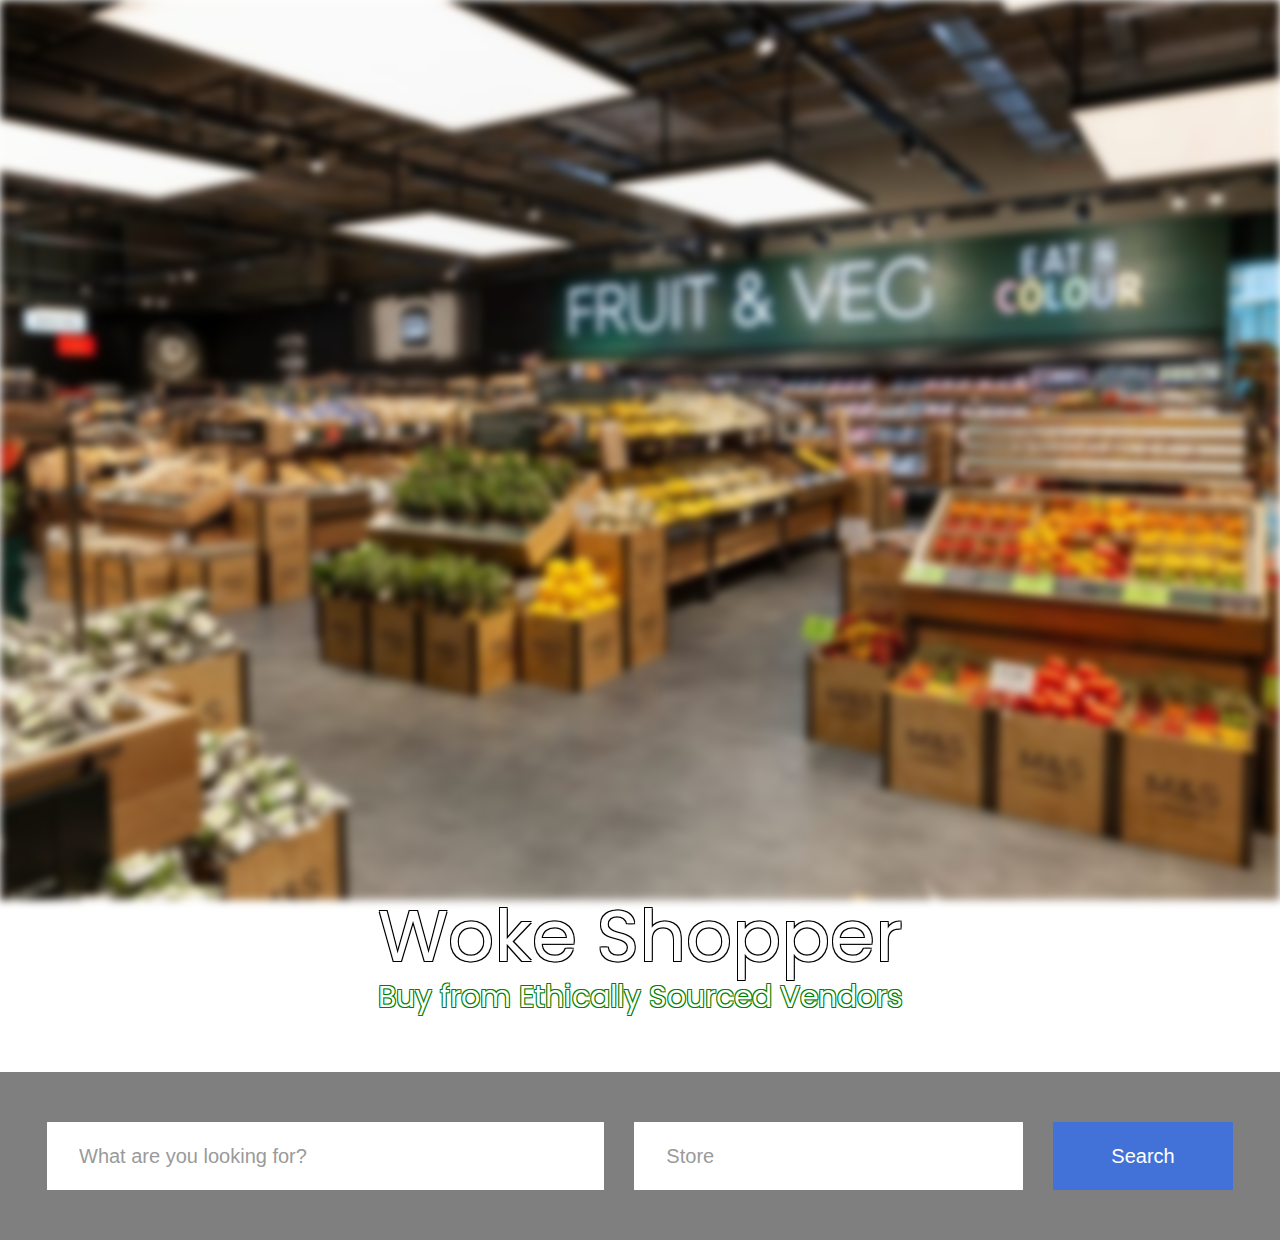
<file: index.html>
<html>
  <head>
    <meta http-equiv="Content-Type" content="text/html; charset=UTF-8" />
    <meta name="viewport" content="width=device-width, initial-scale=1" />
    <meta http-equiv="X-UA-Compatible" content="IE=edge" />
    <meta name="author" content="colorlib.com">
    <link href="https://fonts.googleapis.com/css?family=Poppins" rel="stylesheet" />
    <link href="css/main.css" rel="stylesheet" />
  </head>
  <body>
    <div class="background-image"></div>
    <div class="s01">
      <form>
        <fieldset>
          <legend>Woke Shopper
            <div class="subtitle">Buy from Ethically Sourced Vendors</div>
          </legend>
        </fieldset>

        <div class="inner-form">
          <div class="input-field first-wrap">
            <input id="search" type="text" aria-label="Item input" placeholder="What are you looking for?" />
          </div>
          <div class="input-field second-wrap">
            <input id="location" type="text" aria-label="Store input" placeholder="Store" />
          </div>
          <div class="input-field third-wrap">
            <a href="cardspage.html">
              <button class="btn-search" aria-label="Search button" type="button">Search</button>
            </a>
          </div>
        </div>
      </form>
    </div>
  </body><!-- This templates was made by Colorlib (https://colorlib.com) -->
</html>
</file>
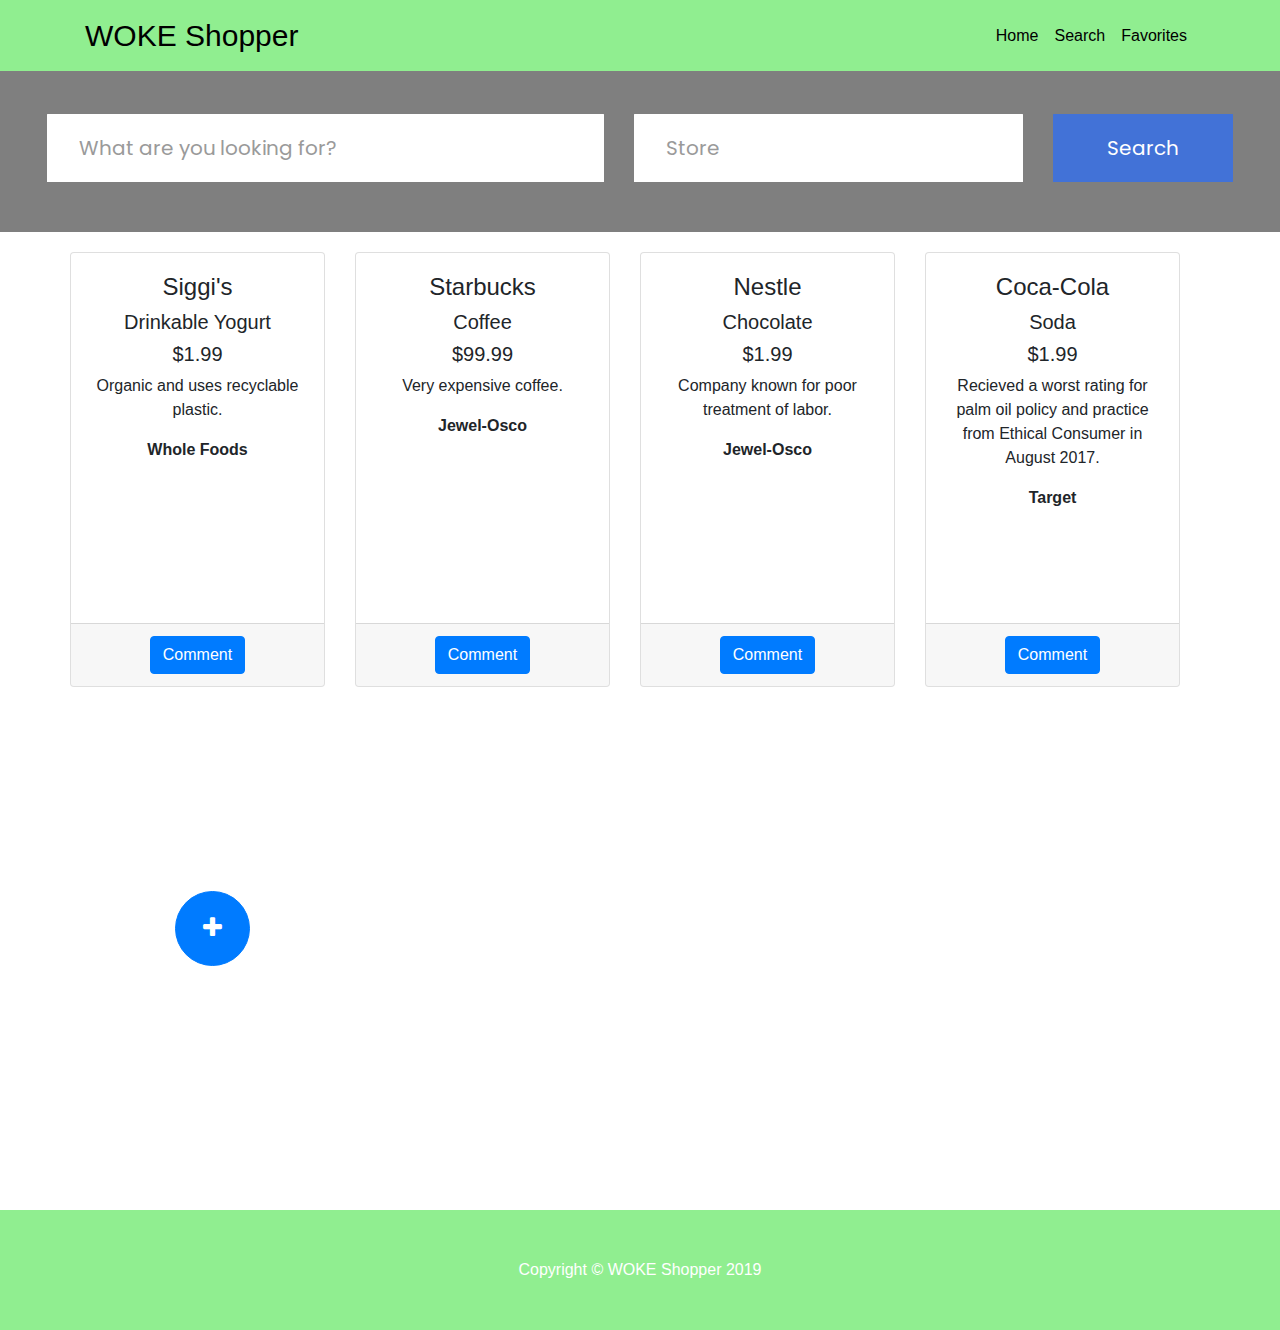
<file: cardspage.html>
<!DOCTYPE html>
<html lang="en">

<html>

<head>
    <meta http-equiv="Content-Type" content="text/html; charset=UTF-8" />
    <meta name="viewport" content="width=device-width, initial-scale=1" />
    <meta http-equiv="X-UA-Compatible" content="IE=edge" />
    <meta name="author" content="colorlib.com">
    <link href="https://fonts.googleapis.com/css?family=Poppins" rel="stylesheet" />
    <link href="css/main.css" rel="stylesheet" />
</head>

<body>

    <div class="s01">
        <form id="main-form">
            <div class="inner-form">
                <div class="input-field first-wrap">
                    <input id="search" type="text" aria-label="Item input" placeholder="What are you looking for?" />
                </div>
                <div class="input-field second-wrap">
                    <input id="location" type="text" aria-label="Store input" placeholder="Store" />
                </div>
                <div class="input-field third-wrap">
                    <a href="cardspage.html">
                        <button class="btn-search" aria-label="Search button" type="submit">Search</button>
                    </a>
                </div>
            </div>
        </form>
    </div>
</body>
<!-- This templates was made by Colorlib (https://colorlib.com) -->

</html>

<head>

    <meta charset="utf-8">
    <meta name="viewport" content="width=device-width, initial-scale=1, shrink-to-fit=no">
    <meta name="description" content="">
    <meta name="author" content="">

    <title>Heroic Features - Start Bootstrap Template</title>

    <!-- Bootstrap core CSS -->
    <link href="vendor/bootstrap/css/bootstrap.min.css" rel="stylesheet">

    <!-- Custom styles for this template -->
    <link href="css/heroic-features.css" rel="stylesheet">

    <link rel="stylesheet" href="https://cdnjs.cloudflare.com/ajax/libs/font-awesome/4.7.0/css/font-awesome.min.css">

</head>

<body>


    <!-- Navigation -->
    <nav class="navbar navbar-expand-lg fixed-top">
        <div class="container">
            <a class="navbar-brand" href="#">WOKE Shopper</a>
            <button class="navbar-toggler" type="button" data-toggle="collapse" data-target="#navbarResponsive" aria-controls="navbarResponsive" aria-expanded="false" aria-label="Toggle navigation">
                <span class="navbar-toggler-icon"></span>
            </button>
            <div class="collapse navbar-collapse" id="navbarResponsive">
                <ul class="navbar-nav ml-auto">
                    <li class="nav-item active">
                        <a class="nav-link" href="#">Home

              <span class="sr-only">(current)</span>
            </a>
                    </li>
                    <li class="nav-item">
                        <a class="nav-link" href="#">Search</a>
                    </li>
                    <li class="nav-item">
                        <a class="nav-link" href="#">Favorites</a>
                    </li>
                    <!--<li class="nav-item">
            <a class="nav-link" href="#">Contact</a>
          </li>-->
                </ul>
            </div>
        </div>
    </nav>

    <!-- Page Content -->
    <div class="container">

        <!-- Jumbotron Header -->
        <!--
    <header class="jumbotron my-4">
      <h1 class="display-3">A Warm Welcome!</h1>
      <p class="lead">Lorem ipsum dolor sit amet, consectetur adipisicing elit. Ipsa, ipsam, eligendi, in quo sunt possimus non incidunt odit vero aliquid similique quaerat nam nobis illo aspernatur vitae fugiat numquam repellat.</p>
      <a href="#" class="btn btn-primary btn-lg">Call to action!</a>
    </header>
  -->


        <!-- Page Features -->
        <div class="row text-center" id="card-holder">

            <div class="row text-center" id="cards-container" style="width: 100%"></div>

            <div class="col-lg-3 col-md-6 mb-4" id="plusbutton">
                <a href="#" data-toggle="modal" data-target="#CardModal" class="btn btn-primary plus-button">
                    <i class="fa fa-plus"></i>
                </a>
            </div>




            <!--- Card Modal -->
            <div class="modal fade" id="CardModal" tabindex="-1" role="dialog" aria-labelledby="myModalLabel" aria-hidden="true">
                <form action="index.html" method="get" id="modalform">
                    <div class="modal-dialog" role="document">
                        <div class="modal-content">
                            <div class="modal-header text-center">
                                <h4 class="modal-title w-100 font-weight-bold">Add a Product Card</h4>
                                <button type="button" class="close" data-dismiss="modal" aria-label="Close">
                                    <span aria-hidden="true">&times;</span>
                                </button>
                            </div>
                            <div class="modal-body mx-3">
                                <div class="md-form mb-5" id="companydiv">
                                    <label data-error="wrong" data-success="right" for="company"><b>Company Name</b></label>
                                    <input type="text" id="company" class="form-control validate">
                                </div>

                                <div class="md-form mb-5" id="productdiv">
                                    <label data-error="wrong" data-success="right" for="product"><b>Product Name</b></label>
                                    <input type="text" id="product" class="form-control validate">
                                </div>

                                <div class="md-form mb-5" id="pricediv">
                                    <label data-error="wrong" data-success="right" for="price"><b>Price</b></label>
                                    <input type="number" id="pricenumber" step="any" class="form-control validate">
                                </div>

                                <div class="md-form">
                                    <label data-error="wrong" data-success="right" for="info"><b>Information</b></label>
                                    <textarea type="text" id="info" class="md-textarea form-control" rows="4"></textarea>
                                </div>

                                <div class="store-availability">
                                    <label data-error="wrong" data-success="right" for="form8"><b>Locations</b></label>
                                    <div class="store-options" required>
                                        <input type="checkbox" name="store1" value="WholeFoods"> Whole Foods
                                        <br>
                                        <input type="checkbox" name="store2" value="Jewel"> Jewel-Osco
                                        <br>
                                        <input type="checkbox" name="store3" value="Target">Target
                                        <br>
                                    </div>
                                </div>
                                <div class="modal-footer d-flex justify-content-center">
                                    <input type="submit" value="Submit" onclick="validation()">
                                </div>
                              </div>
                            </div>
                          </div>
                        </form>
                      </div>

<!--Comment Modal-->
<div class="modal fade" id="CommentModal0" tabindex="-1" role="dialog" aria-labelledby="myModalLabel"
aria-hidden="true">
  <form action="cardspage.html" method="get" id="modalform-comment">
    <div class="modal-dialog" role="document">
      <div class="modal-content">

        <div class="modal-header text-center">
          <h4 class="modal-title w-100 font-weight-bold">Leave a Comment</h4>
          <button type="button" class="close" data-dismiss="modal" aria-label="Close">
            <span aria-hidden="true">&times;</span>
          </button>
        </div>

        <section id="comments" class="comment-body mx-3">
          <div id="respond">

              <form action="cardspage.html" method="post" id="commentform">

                  <div class="md-form mb-5" id="namediv0">
                    <label data-error="wrong" data-success="right" for="name"><b>Your name</b></label>
                    <input type="text" placeholder="optional" id="name0" class="form-control validate">
                  </div>

                  <div class="md-form" id="commentdiv0">
                    <label data-error="wrong" data-success="right" for="comment"><b>Your comment</b></label>
                    <textarea type="text" id="comment0" class="md-textarea form-control" rows="2"></textarea>
                  </div>

                  <div class="modal-footer d-flex justify-content-center">
                    <button type = "button" class = "btn btn-primary" onclick="validateComment(0)">Submit Comment</button>
                   </div>

                   <div id="comment-header0">
                     <h4>Comments</h4>
                   </div>
                   <div id="comment-container0">

                   <div class="single-comment">
                     <div id="username">Anthony
                     </div>
                     <div id="timestamp">11/26/2019 - 2:54pm
                     </div>
                     <div id="comment-text">This is a good source.
                     </div>
                   </div>
                 </div>
              </form>
            </div>
        </section>
      </div>
    </div>
    </form>
  </div>

  <!--Comment Modal-->
<div class="modal fade" id="CommentModal1" tabindex="-1" role="dialog" aria-labelledby="myModalLabel"
aria-hidden="true">
  <form action="cardspage.html" method="get" id="modalform-comment1">
    <div class="modal-dialog" role="document">
      <div class="modal-content">

        <div class="modal-header text-center">
          <h4 class="modal-title w-100 font-weight-bold">Leave a Comment</h4>
          <button type="button" class="close" data-dismiss="modal" aria-label="Close">
            <span aria-hidden="true">&times;</span>
          </button>
        </div>

        <section id="comments1" class="comment-body mx-3">
          <div id="respond">

              <form action="cardspage.html" method="post" id="commentform1">

                  <div class="md-form mb-5" id="namediv1">
                    <label data-error="wrong" data-success="right" for="name"><b>Your name</b></label>
                    <input type="text" placeholder="optional" id="name1" class="form-control validate">
                  </div>

                  <div class="md-form" id="commentdiv1">
                    <label data-error="wrong" data-success="right" for="comment"><b>Your comment</b></label>
                    <textarea type="text" id="comment1" class="md-textarea form-control" rows="2"></textarea>
                  </div>

                  <div class="modal-footer d-flex justify-content-center">
                    <button type = "button" class = "btn btn-primary" onclick="validateComment(1)">Submit Comment</button>
                   </div>

                   <div id="comment-header1">
                     <h4>Comments</h4>
                   </div>
                   <div id="comment-container1">

                   <div class="single-comment">
                     <div id="username">Anthony
                     </div>
                     <div id="timestamp">11/26/2019 - 2:54pm
                     </div>
                     <div id="comment-text">This is a good source.
                     </div>
                   </div>
                 </div>
              </form>
            </div>
        </section>
      </div>
    </div>
    </form>
  </div>

  <!--Comment Modal-->
<div class="modal fade" id="CommentModal2" tabindex="-1" role="dialog" aria-labelledby="myModalLabel"
aria-hidden="true">
  <form action="cardspage.html" method="get" id="modalform-comment2">
    <div class="modal-dialog" role="document">
      <div class="modal-content">

        <div class="modal-header text-center">
          <h4 class="modal-title w-100 font-weight-bold">Leave a Comment</h4>
          <button type="button" class="close" data-dismiss="modal" aria-label="Close">
            <span aria-hidden="true">&times;</span>
          </button>
        </div>

        <section id="comments2" class="comment-body mx-3">
          <div id="respond">

              <form action="cardspage.html" method="post" id="commentform2">

                  <div class="md-form mb-5" id="namediv2">
                    <label data-error="wrong" data-success="right" for="name"><b>Your name</b></label>
                    <input type="text" placeholder="optional" id="name2" class="form-control validate">
                  </div>

                  <div class="md-form" id="commentdiv2">
                    <label data-error="wrong" data-success="right" for="comment"><b>Your comment</b></label>
                    <textarea type="text" id="comment2" class="md-textarea form-control" rows="2"></textarea>
                  </div>

                  <div class="modal-footer d-flex justify-content-center">
                    <button type = "button" class = "btn btn-primary" onclick="validateComment(2)">Submit Comment</button>
                   </div>

                   <div id="comment-header2">
                     <h4>Comments</h4>
                   </div>
                   <div id="comment-container2">

                   <div class="single-comment">
                     <div id="username">Anthony
                     </div>
                     <div id="timestamp">11/26/2019 - 2:54pm
                     </div>
                     <div id="comment-text">This is a good source.
                     </div>
                   </div>
                 </div>
              </form>
            </div>
        </section>
      </div>
    </div>
    </form>
  </div>

  <!--Comment Modal-->
<div class="modal fade" id="CommentModal3" tabindex="-1" role="dialog" aria-labelledby="myModalLabel"
aria-hidden="true">
  <form action="cardspage.html" method="get" id="modalform-comment3">
    <div class="modal-dialog" role="document">
      <div class="modal-content">

        <div class="modal-header text-center">
          <h4 class="modal-title w-100 font-weight-bold">Leave a Comment</h4>
          <button type="button" class="close" data-dismiss="modal" aria-label="Close">
            <span aria-hidden="true">&times;</span>
          </button>
        </div>

        <section id="comments3" class="comment-body mx-3">
          <div id="respond">

              <form action="cardspage.html" method="post" id="commentform3">

                  <div class="md-form mb-5" id="namediv3">
                    <label data-error="wrong" data-success="right" for="name"><b>Your name</b></label>
                    <input type="text" placeholder="optional" id="name3" class="form-control validate">
                  </div>

                  <div class="md-form" id="commentdiv3">
                    <label data-error="wrong" data-success="right" for="comment"><b>Your comment</b></label>
                    <textarea type="text" id="comment3" class="md-textarea form-control" rows="2"></textarea>
                  </div>

                  <div class="modal-footer d-flex justify-content-center">
                    <button type = "button" class = "btn btn-primary" onclick="validateComment(3)">Submit Comment</button>
                   </div>

                   <div id="comment-header3">
                     <h4>Comments</h4>
                   </div>
                   <div id="comment-container3">

                   <div class="single-comment">
                     <div id="username">Anthony
                     </div>
                     <div id="timestamp">11/26/2019 - 2:54pm
                     </div>
                     <div id="comment-text">This is a good source.
                     </div>
                   </div>
                 </div>
              </form>
            </div>
        </section>
      </div>
    </div>
    </form>
  </div>
            </div>
            <!-- /.row -->
        </div>
        <!-- /.container -->

        <!-- Footer -->
        <footer class="py-5">
            <div class="container">
                <p class="m-0 text-center text-white">Copyright &copy; WOKE Shopper 2019</p>
            </div>
            <!-- /.container -->
        </footer>

        <!-- Bootstrap core JavaScript -->
        <script src="vendor/jquery/jquery.min.js"></script>
        <script src="vendor/bootstrap/js/bootstrap.bundle.min.js"></script>

        <!-- Our JavaScript -->
        <script src="cards.js"></script>

        <script>
            var cards = [{
                companyName: 'Siggi\'s',
                name: 'Drinkable Yogurt',
                price: 1.99,
                information: "Organic and uses recyclable plastic.",
                stores: "Whole Foods",
                modal: "#CommentModal0",
            }, {
                companyName: 'Starbucks',
                name: 'Coffee',
                price: 99.99,
                information: "Very expensive coffee.",
                stores: "Jewel-Osco",
                modal: "#CommentModal1"
            },
            {
                companyName: 'Nestle',
                name: 'Chocolate',
                price: 1.99,
                information: "Company known for poor treatment of labor.",
                stores: "Jewel-Osco",
                modal: "#CommentModal2"
            },
            {
                companyName: 'Coca-Cola',
                name: 'Soda',
                price: 1.99,
                information: "Recieved a worst rating for palm oil policy and practice from Ethical Consumer in August 2017.",
                stores: "Target",
                modal: "#CommentModal3"
            }];

            function makeCard(card) {
               return `
    <div class="col-lg-3 col-md-6 mb-4">
      <div class="card h-100" id="card1">
        <div class="card-body">
          <h4 id="company-name">${card.companyName}</h4>
          <h5 id="product-name">${card.name}</h5>
          <h5 id="price">$${card.price}</h5>
          <p id="information">${card.information}</p>
          <p id="stores-available"><b>${card.stores}</b></p>
        </div>
        <div class="card-footer">
          <a href="#" data-toggle="modal" data-target=${card.modal} class="btn btn-primary">Comment</a>
        </div>

      </div>
    </div>
  `
            }





            function populateCards(cards) {
              var cardsHTML = cards.map(makeCard).join("", cards);
              document.querySelector('#cards-container').innerHTML = cardsHTML;
            }

            populateCards(cards);

            document.querySelector('#main-form').addEventListener('submit', e => {
              e.preventDefault();
              var query = document.querySelector('#search').value;

              var search = new RegExp(query, "gi");

              populateCards(
                cards.filter(card => card.companyName.search(search) > -1)
              )

            })





        </script>
</body>

</html>
</file>
<file: css/main.css>
html {
  line-height: 1.15;
  /* 1 */
  -ms-text-size-adjust: 100%;
  /* 2 */
  -webkit-text-size-adjust: 100%;
  /* 2 */
}

/* Sections
   ========================================================================== */
/**
 * Remove the margin in all browsers (opinionated).
 */
body {
  margin: 0;
}

/**
 * Add the correct display in IE 9-.
 */
article,
aside,
footer,
header,
nav,
section {
  display: block;
}

/**
 * Correct the font size and margin on `h1` elements within `section` and
 * `article` contexts in Chrome, Firefox, and Safari.
 */
h1 {
  font-size: 2em;
  margin: 0.67em 0;
}

/* Grouping content
   ========================================================================== */
/**
 * Add the correct display in IE 9-.
 * 1. Add the correct display in IE.
 */
figcaption,
figure,
main {
  /* 1 */
  display: block;
}

/**
 * Add the correct margin in IE 8.
 */
figure {
  margin: 1em 40px;
}

/**
 * 1. Add the correct box sizing in Firefox.
 * 2. Show the overflow in Edge and IE.
 */
hr {
  box-sizing: content-box;
  /* 1 */
  height: 0;
  /* 1 */
  overflow: visible;
  /* 2 */
}

/**
 * 1. Correct the inheritance and scaling of font size in all browsers.
 * 2. Correct the odd `em` font sizing in all browsers.
 */
pre {
  font-family: monospace, monospace;
  /* 1 */
  font-size: 1em;
  /* 2 */
}

/* Text-level semantics
   ========================================================================== */
/**
 * 1. Remove the gray background on active links in IE 10.
 * 2. Remove gaps in links underline in iOS 8+ and Safari 8+.
 */
a {
  background-color: transparent;
  /* 1 */
  -webkit-text-decoration-skip: objects;
  /* 2 */
}

/**
 * 1. Remove the bottom border in Chrome 57- and Firefox 39-.
 * 2. Add the correct text decoration in Chrome, Edge, IE, Opera, and Safari.
 */
abbr[title] {
  border-bottom: none;
  /* 1 */
  text-decoration: underline;
  /* 2 */
  text-decoration: underline dotted;
  /* 2 */
}

/**
 * Prevent the duplicate application of `bolder` by the next rule in Safari 6.
 */
b,
strong {
  font-weight: inherit;
}

/**
 * Add the correct font weight in Chrome, Edge, and Safari.
 */
b,
strong {
  font-weight: bolder;
}

/**
 * 1. Correct the inheritance and scaling of font size in all browsers.
 * 2. Correct the odd `em` font sizing in all browsers.
 */
code,
kbd,
samp {
  font-family: monospace, monospace;
  /* 1 */
  font-size: 1em;
  /* 2 */
}

/**
 * Add the correct font style in Android 4.3-.
 */
dfn {
  font-style: italic;
}

/**
 * Add the correct background and color in IE 9-.
 */
mark {
  background-color: #ff0;
  color: #000;
}

/**
 * Add the correct font size in all browsers.
 */
small {
  font-size: 80%;
}

/**
 * Prevent `sub` and `sup` elements from affecting the line height in
 * all browsers.
 */
sub,
sup {
  font-size: 75%;
  line-height: 0;
  position: relative;
  vertical-align: baseline;
}

sub {
  bottom: -0.25em;
}

sup {
  top: -0.5em;
}

/* Embedded content
   ========================================================================== */
/**
 * Add the correct display in IE 9-.
 */
audio,
video {
  display: inline-block;
}

/**
 * Add the correct display in iOS 4-7.
 */
audio:not([controls]) {
  display: none;
  height: 0;
}

/**
 * Remove the border on images inside links in IE 10-.
 */
img {
  border-style: none;
}

/**
 * Hide the overflow in IE.
 */
svg:not(:root) {
  overflow: hidden;
}

/* Forms
   ========================================================================== */
/**
 * 1. Change the font styles in all browsers (opinionated).
 * 2. Remove the margin in Firefox and Safari.
 */
button,
input,
optgroup,
select,
textarea {
  font-family: sans-serif;
  /* 1 */
  font-size: 100%;
  /* 1 */
  line-height: 1.15;
  /* 1 */
  margin: 0;
  /* 2 */
}

/**
 * Show the overflow in IE.
 * 1. Show the overflow in Edge.
 */
button,
input {
  /* 1 */
  overflow: visible;
}

/**
 * Remove the inheritance of text transform in Edge, Firefox, and IE.
 * 1. Remove the inheritance of text transform in Firefox.
 */
button,
select {
  /* 1 */
  text-transform: none;
}

/**
 * 1. Prevent a WebKit bug where (2) destroys native `audio` and `video`
 *    controls in Android 4.
 * 2. Correct the inability to style clickable types in iOS and Safari.
 */
button,
html [type="button"],
[type="reset"],
[type="submit"] {
  -webkit-appearance: button;
  /* 2 */
}

/**
 * Remove the inner border and padding in Firefox.
 */
button::-moz-focus-inner,
[type="button"]::-moz-focus-inner,
[type="reset"]::-moz-focus-inner,
[type="submit"]::-moz-focus-inner {
  border-style: none;
  padding: 0;
}

/**
 * Restore the focus styles unset by the previous rule.
 */
button:-moz-focusring,
[type="button"]:-moz-focusring,
[type="reset"]:-moz-focusring,
[type="submit"]:-moz-focusring {
  outline: 1px dotted ButtonText;
}

/**
 * Correct the padding in Firefox.
 */
fieldset {
  padding: 0.35em 0.75em 0.625em;
}

/**
 * 1. Correct the text wrapping in Edge and IE.
 * 2. Correct the color inheritance from `fieldset` elements in IE.
 * 3. Remove the padding so developers are not caught out when they zero out
 *    `fieldset` elements in all browsers.
 */
legend {
  box-sizing: border-box;
  /* 1 */
  color: inherit;
  /* 2 */
  display: table;
  /* 1 */
  max-width: 100%;
  /* 1 */
  padding: 0;
  /* 3 */
  white-space: normal;
  /* 1 */
  text-shadow:
		-1px -1px 0 #000,
		1px -1px 0 #000,
		-1px 1px 0 #000,
    1px 1px 0 #000;
}

.subtitle {
  text-align: center;
  color: white;
  font-size: 30px;
  padding-top: 10px;
  text-shadow:
		-1px -1px 0 green,
		1px -1px 0 green,
		-1px 1px 0 green,
    1px 1px 0 green;
}

/**
 * 1. Add the correct display in IE 9-.
 * 2. Add the correct vertical alignment in Chrome, Firefox, and Opera.
 */
progress {
  display: inline-block;
  /* 1 */
  vertical-align: baseline;
  /* 2 */
}

/**
 * Remove the default vertical scrollbar in IE.
 */
textarea {
  overflow: auto;
}

/**
 * 1. Add the correct box sizing in IE 10-.
 * 2. Remove the padding in IE 10-.
 */
[type="checkbox"],
[type="radio"] {
  box-sizing: border-box;
  /* 1 */
  padding: 0;
  /* 2 */
}

/**
 * Correct the cursor style of increment and decrement buttons in Chrome.
 */
[type="number"]::-webkit-inner-spin-button,
[type="number"]::-webkit-outer-spin-button {
  height: auto;
}

/**
 * 1. Correct the odd appearance in Chrome and Safari.
 * 2. Correct the outline style in Safari.
 */
[type="search"] {
  -webkit-appearance: textfield;
  /* 1 */
  outline-offset: -2px;
  /* 2 */
}

/**
 * Remove the inner padding and cancel buttons in Chrome and Safari on macOS.
 */
[type="search"]::-webkit-search-cancel-button,
[type="search"]::-webkit-search-decoration {
  -webkit-appearance: none;
}

/**
 * 1. Correct the inability to style clickable types in iOS and Safari.
 * 2. Change font properties to `inherit` in Safari.
 */
::-webkit-file-upload-button {
  -webkit-appearance: button;
  /* 1 */
  font: inherit;
  /* 2 */
}

/* Interactive
   ========================================================================== */
/*
 * Add the correct display in IE 9-.
 * 1. Add the correct display in Edge, IE, and Firefox.
 */
details,
menu {
  display: block;
}

/*
 * Add the correct display in all browsers.
 */
summary {
  display: list-item;
}

/* Scripting
   ========================================================================== */
/**
 * Add the correct display in IE 9-.
 */
canvas {
  display: inline-block;
}

/**
 * Add the correct display in IE.
 */
template {
  display: none;
}

/* Hidden
   ========================================================================== */
/**
 * Add the correct display in IE 10-.
 */
[hidden] {
  display: none;
}

html {
  height: 100%;
}

fieldset {
  margin: 0;
  padding: 0;
  -webkit-margin-start: 0;
  -webkit-margin-end: 0;
  -webkit-padding-before: 0;
  -webkit-padding-start: 0;
  -webkit-padding-end: 0;
  -webkit-padding-after: 0;
  border: 0;
}

legend {
  margin: 0;
  padding: 0;
  display: block;
  -webkit-padding-start: 0;
  -webkit-padding-end: 0;
}

* {
  box-sizing: border-box;
}

.background-image {
  /* image used for background */
  background: url("../images/Search_001.png");

  /* blur  */
  filter: blur(4px);
  -webkit-filter: blur(4px);

  /* Center and scale the image */
  height: 100%;
  background-position: center;
  background-repeat: no-repeat;
  background-size: cover;
}

.s01 {
  width: 100%;
  -ms-flex-pack: center;
      justify-content: center;
  -ms-flex-align: center;
      align-items: center;
  font-family: 'Poppins', sans-serif;
  text-align: center;
}

.s01 form {
  width: 100%;
}

.s01 form legend {
  font-size: 72px;
  line-height: 1;
  color: #fff;
  margin-bottom: 60px;
}

.s01 form .inner-form {
  background: rgba(0, 0, 0, 0.5);
  padding: 50px 47px;
  display: -ms-flexbox;
  display: flex;
  width: 100%;
  -ms-flex-pack: justify;
      justify-content: space-between;
  -ms-flex-align: center;
      align-items: center;
}

.s01 form .inner-form .input-field {
  margin-right: 30px;
  height: 68px;
}

.s01 form .inner-form .input-field input {
  height: 100%;
  background: #fff;
  border-radius: .5px;
  border: 0;
  display: block;
  width: 100%;
  padding: 10px 32px;
  font-size: 20px;
}

.s01 form .inner-form .input-field input.placeholder {
  color: #9a9a9a;
  font-size: 20px;
}

.s01 form .inner-form .input-field input:-moz-placeholder {
  color: #9a9a9a;
  font-size: 20px;
}

.s01 form .inner-form .input-field input::-webkit-input-placeholder {
  color: #9a9a9a;
  font-size: 20px;
}

.s01 form .inner-form .input-field input:hover, .s01 form .inner-form .input-field input:focus {
  box-shadow: none;
  outline: 0;
}

.s01 form .inner-form .input-field.first-wrap {
  -ms-flex-positive: 1;
      flex-grow: 1;
}

.s01 form .inner-form .input-field.second-wrap {
  width: 32.77%;
  min-width: 180px;
}

.s01 form .inner-form .input-field.third-wrap {
  width: 180px;
  margin-right: 0;
}

.s01 form .inner-form .input-field.third-wrap .btn-search {
  height: 100%;
  width: 100%;
  background: #4272d7;
  white-space: nowrap;
  border-radius: .5px;
  font-size: 20px;
  color: #fff;
  transition: all .2s ease-out, color .2s ease-out;
  border: 0;
  cursor: pointer;
}

.s01 form .inner-form .input-field.third-wrap .btn-search:hover {
  background: #2d62d3;
}

@media screen and (max-width: 992px) {
  .s01 form legend {
    font-size: 50px;
    text-align: center;
    margin-bottom: 50px;
  }
  .s01 form .inner-form {
    padding: 30px 35px;
  }
  .s01 form .inner-form .input-field {
    height: 50px;
  }
}

@media screen and (max-width: 767px) {
  .s01 form legend {
    font-size: 40px;
    margin-bottom: 40px;
  }
  .s01 form .inner-form {
    -ms-flex-wrap: wrap;
        flex-wrap: wrap;
    padding: 20px;
  }
  .s01 form .inner-form .input-field {
    margin-right: 0;
  }
  .s01 form .inner-form .input-field input {
    padding: 5px 15px;
    font-size: 16px;
  }
  .s01 form .inner-form .input-field.first-wrap {
    width: 100%;
    margin-bottom: 20px;
  }
  .s01 form .inner-form .input-field.second-wrap {
    width: calc(50% - 10px);
    min-width: auto;
  }
  .s01 form .inner-form .input-field.third-wrap {
    width: calc(50% - 10px);
  }
  .s01 form .inner-form .input-field.third-wrap .btn-search {
    font-size: 16px;
  }
}
</file>
<file: css/heroic-features.css>
/*!
 * Start Bootstrap - Heroic Features (https://startbootstrap.com/template-overviews/heroic-features)
 * Copyright 2013-2019 Start Bootstrap
 * Licensed under MIT (https://github.com/BlackrockDigital/startbootstrap-heroic-features/blob/master/LICENSE)
 */
body {
  padding-top: 56px;
}

.card {
  margin-top: 20px;
}

.card-body {
  height: 350px;
}

.py-5 {
  background-color: #90EE90;
  margin-top: 20px;
  width: 100%;
}

.nav-link {
  color: black;
}

.navbar-brand {
  color: black;
  font-size: 30px;
}

.navbar {
  background-color: #90EE90;
}

.store-availability {
  padding: 50px;
}

.s01 {
  padding-top: 8px;
}

.plus-button {
	border-radius: 5rem;
    width: 75px;
    font-size: x-large;
    text-align: center;
    height: 75px;
    padding-top: 18px;
    color: #fff;
    background-color: #007bff;
    border-color: #007bff;
    margin-top: 200px;
    margin-bottom: 200px;
}

/* Comment CSS */
#namediv {
  margin-top: 10px;
  margin-bottom: 20px !important
}

#commentdiv {
  margin-bottom: 20px !important
}

.single-comment{
  border-style: solid;
  border-width: 0px;
  border-radius: 5px;
  /*border-radius: 5px;*/
  border-color: gray;
  padding: 5px;
  margin: 10px;
  text-align: left;
  background-color: #d3d3d3

  ;
}

#username {
  font-weight: bold;
  width: 217px;
  position: relative;
  float: left;
  text-align: left;
}

#timestamp {
  width: 217px;
  position: relative;
  float: right;
  text-align: right;
  font-size: .75rem;
  padding-bottom: 6px;
}

#comment-text {
  margin-top: 19px;
  padding-top: 5px;
  word-wrap: break-word;
  text-align: left;
}


/*#respond {
  margin-top: 10px;
}

#respond input[type='text'],
#respond input[type='email'],
#respond textarea {
  margin-bottom: 10px;
  display: block;
  width: 100%;

  border: 1px solid rgba(0, 0, 0, 0.1);
  -webkit-border-radius: 5px;
  -moz-border-radius: 5px;
  -o-border-radius: 5px;
  -ms-border-radius: 5px;
  -khtml-border-radius: 5px;
  border-radius: 5px;

  line-height: 1.4em;
}

#posts-list.has-comments li.no-comments {
  display: none;
}*/
</file>
